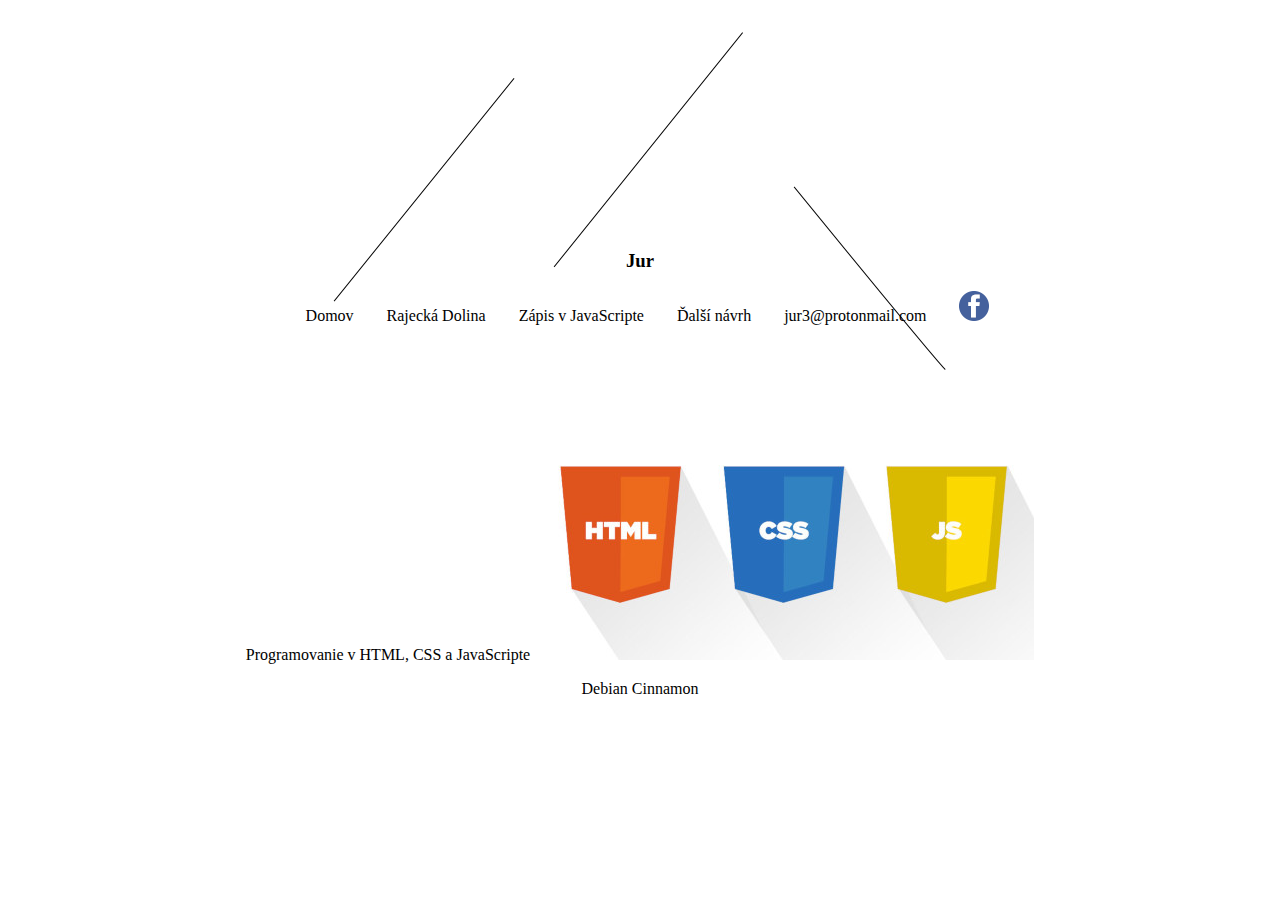
<file: index.html>
<!DOCTYPE html>
<html lang="sk">
  <head>
    <meta charset="utf-8">
    <meta name="viewport" content="width=device-width, initial-scale=1.0">
    <meta name="description" content="Môj web, kde sa učím html, css a javascript.">
    <meta property="og:title" content="https://ahyt.wz.sk"/>
    <meta property="og:description" content="Môj web, kde sa učím html, css a javascript.">
    <meta property="og:site_name" content="ahyt.wz.sk">
    <meta property="og:image" content="https://ahyt.wz.sk/js.jpg">
    <meta http-equiv="X-UA-Compatible" content="IE=edge"/>
    <meta name="HandheldFriendly" content="true" />
    <title>https://ahyt.wz.sk</title>
    <link rel="stylesheet"href="index.css">
  </head>
  <body>

    <div id="vrch">
      <h3>Jur</h3>
      <p><a href="index.html"onmouseover="udkaz()"onmouseout="nedkaz()">Domov
        <canvas id="kreslim" width="10px" height="10px"></a></p>
      <p><a href="dubova.html"onmouseover="udkaz1()"onmouseout="nedkaz1()">
        Rajecká Dolina <canvas id="kreslim1" width="10px" height="10px"></a></p>
      <p><a href="zapis.html"onmouseover="udkaz2()"onmouseout="nedkaz2()">
        Zápis v JavaScripte <canvas id="kreslim2" width="10px" height="10px"></a></p>
        <p><a href="odkaz.html"onmouseover="udkaz3()"onmouseout="nedkaz3()">
        Ďalší návrh <canvas id="kreslim3" width="10px" height="10px"></a></p>
      <p><a href="mailto:jur3@protonmail.com"onmouseover="udkaz4()"onmouseout="nedkaz4()">
        jur3@protonmail.com <canvas id="kreslim4" width="10px" height="10px"></a>
      <a href="https://www.facebook.com/juraj.vanak.4" target="_blank">
    <img src="facebook.png" alt="fb"></a></p>
   </div>

      <div id="dole">
      <p>Programovanie v HTML, CSS a JavaScripte <img id="obra" src="js.jpg"></p>
      <p>Debian Cinnamon</p>
   </div>

   <script src="index.js"></script>

  </body>
</html>
</file>
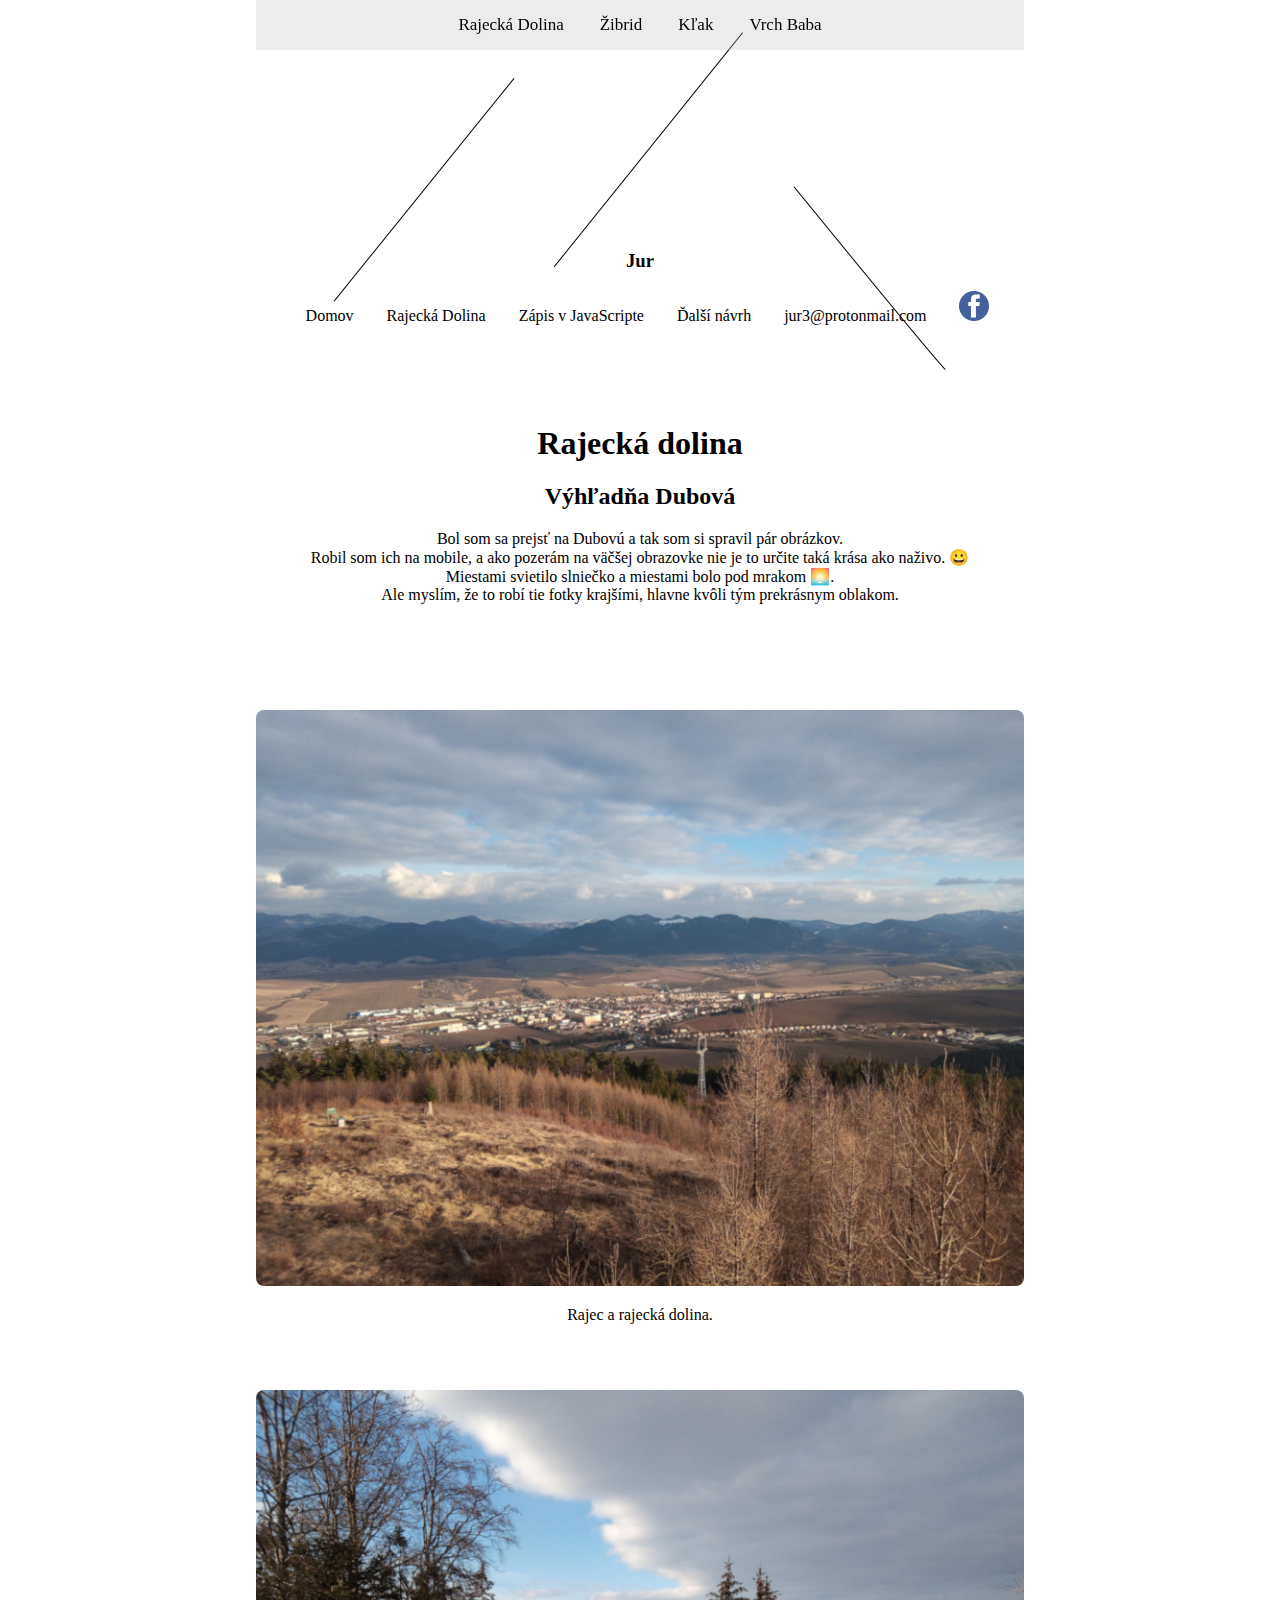
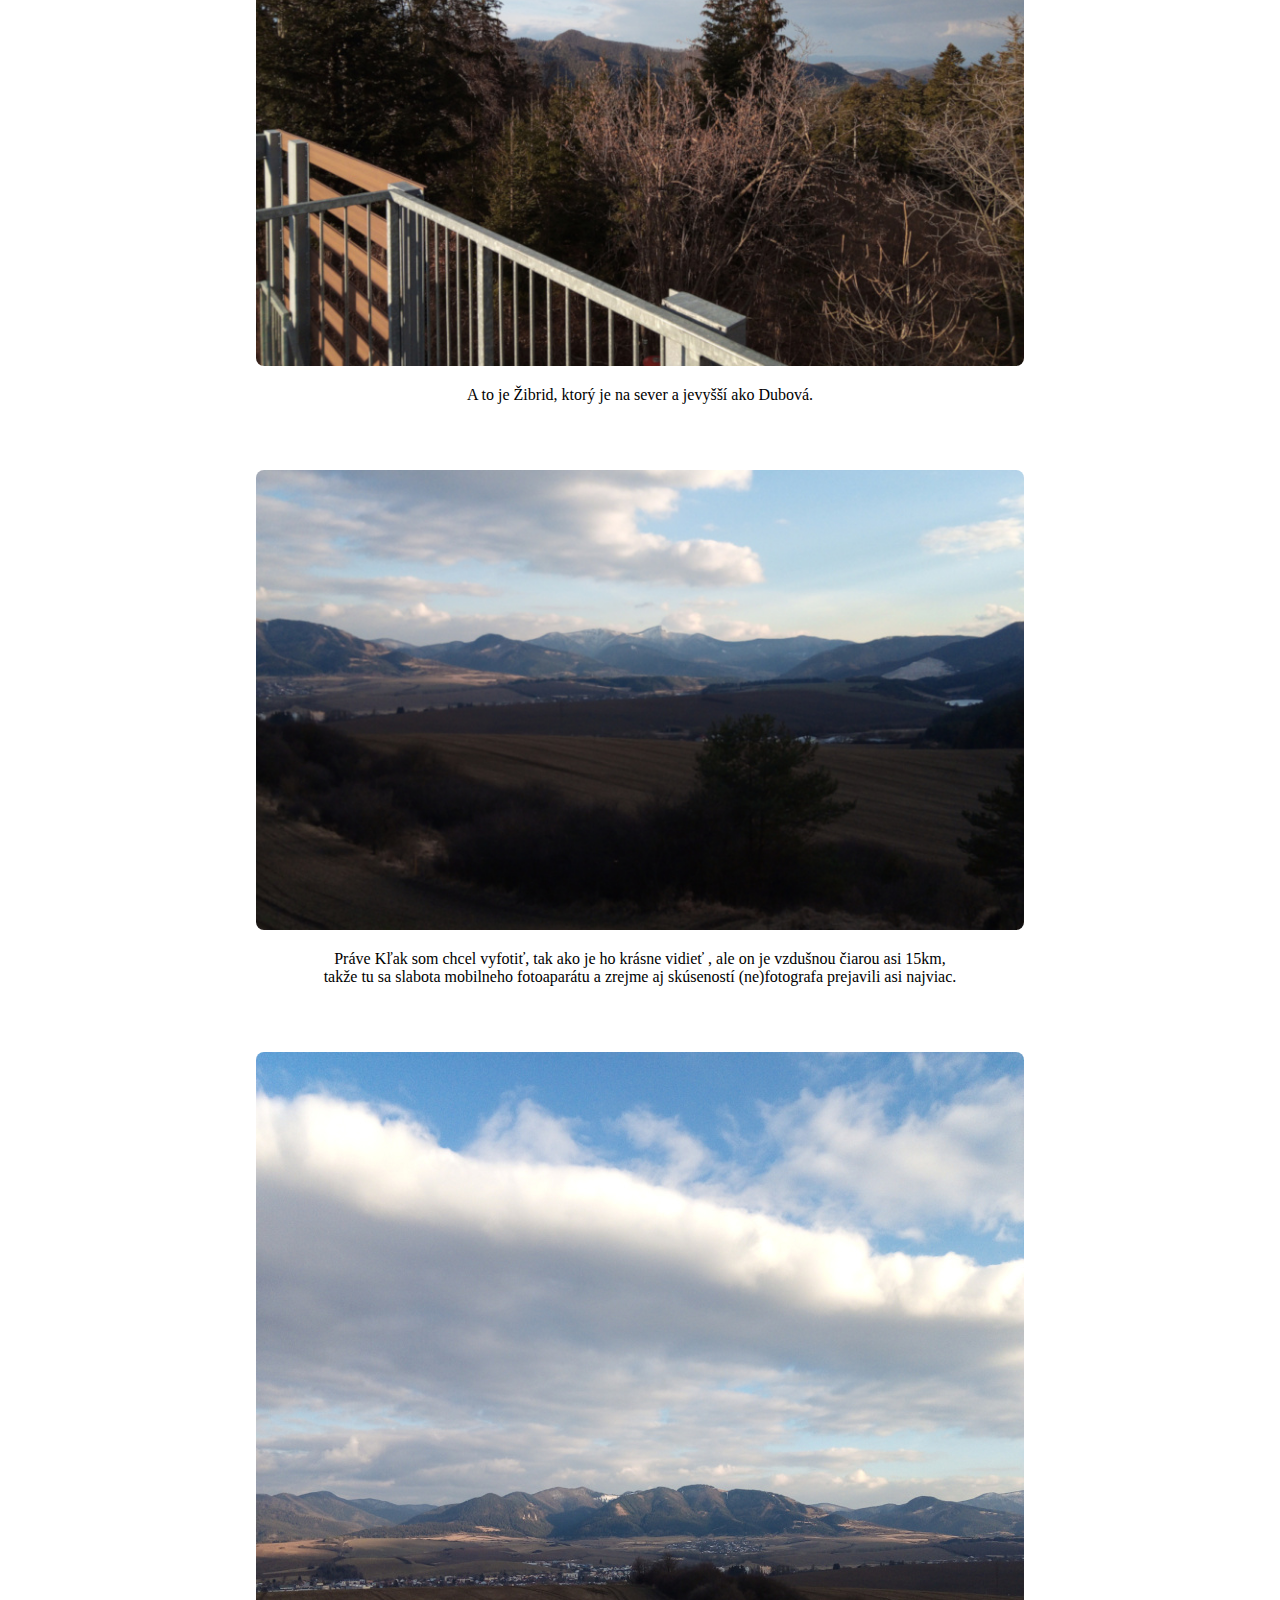
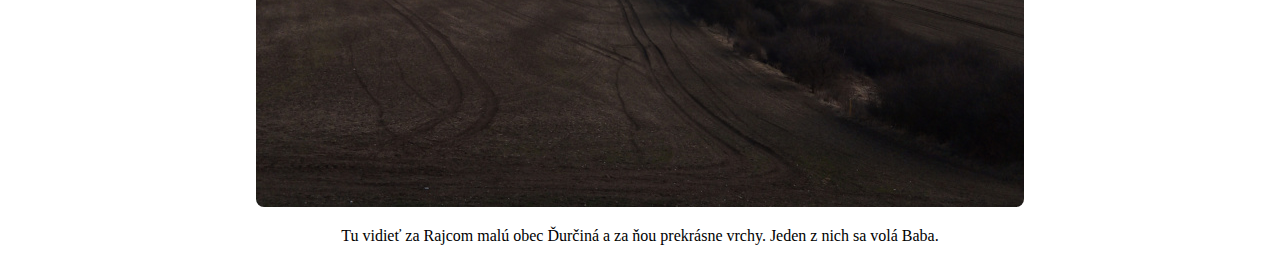
<file: dubova.html>
<!DOCTYPE html>
<html lang="sk">
  <head>
    <meta charset="utf-8">
    <meta name="viewport" content="width=device-width, initial-scale=1.0">
    <meta name="description" content="Bol som sa prejsť na výhľadňu
    na Dubovej a tak som si spravil pár obrázkov.">
    <meta property="og:title" content="rajecká dolina"/>
    <meta property="og:description" content="Bol som sa prejsť na výhľadňu
    na Dubovej a tak som si spravil pár obrázkov.">
    <meta property="og:site_name" content="ahyt.wz.sk">
    <meta property="og:image" content="https://ahyt.wz.sk/ob1.jpg">
    <meta http-equiv="X-UA-Compatible" content="IE=edge"/>
    <meta name="HandheldFriendly" content="true" />
    <title>rajecká dolina, žibrid, kľak, vrch baba - ahyt.wz.sk</title>
    <link rel="stylesheet"href="dubova.css">
  </head>
  <body>
      <div class="navbar" id="navbar">
      <a href="#section">Rajecká Dolina</a>
      <a href="#section1">Žibrid</a>
      <a href="#section2">Kľak</a>
      <a href="#section3">Vrch Baba</a>
          </div>

    <div id="vrch">
      <h3>Jur</h3>
      <p><a href="index.html"onmouseover="udkaz()"onmouseout="nedkaz()">Domov
        <canvas id="kreslim" width="10px" height="10px"></a></p>
      <p><a href="dubova.html"onmouseover="udkaz1()"onmouseout="nedkaz1()">
        Rajecká Dolina <canvas id="kreslim1" width="10px" height="10px"></a></p>
      <p><a href="zapis.html"onmouseover="udkaz2()"onmouseout="nedkaz2()">
        Zápis v JavaScripte <canvas id="kreslim2" width="10px" height="10px"></a></p>
        <p><a href="odkaz.html"onmouseover="udkaz3()"onmouseout="nedkaz3()">
        Ďalší návrh <canvas id="kreslim3" width="10px" height="10px"></a></p>
      <p><a href="mailto:jur3@protonmail.com"onmouseover="udkaz4()"onmouseout="nedkaz4()">
        jur3@protonmail.com <canvas id="kreslim4" width="10px" height="10px"></a>
      <a href="https://www.facebook.com/juraj.vanak.3" target="_blank">
    <img src="facebook.png" alt="fb"></a></p>
   </div>

<div id="dole">

			<h1>Rajecká dolina</h1>
			<h2>Výhľadňa Dubová</h2>
			<p>Bol som sa prejsť na Dubovú a tak som si spravil
			pár obrázkov.<br>Robil som ich na mobile, a ako pozerám na väčšej
			obrazovke nie je to určite taká krása ako naživo. &#128512;<br>
			Miestami svietilo slniečko a miestami bolo pod mrakom &#127749;.<br>
			Ale myslím, že to robí tie fotky krajšími, hlavne kvôli
			tým prekrásnym oblakom.
			</p>

    <div class="main" id="section">
        <img src="mob1.jpg" id="mojObraz1" alt="Rajecká dolina">
		    <p>Rajec a rajecká dolina.</p>
      <div class="vokne" id="mneVokne1">
        <span class="zavriet">&times;</span>
        <img class="vokneObsah" id="obraz1">
      </div>
		</div>
    <div class="main" id="section1">
		    <img src="mob2.jpg" id="mojObraz2" alt="Žibrid">
		    <p>A to je Žibrid, ktorý je na sever a jevyšší ako Dubová.</p>
        <div class="vokne" id="mneVokne2">
          <span class="zavriet">&times;</span>
          <img class="vokneObsah" id="obraz2">
        </div>
		</div>
    <div class="main" id="section2">
		    <img src="mob4.jpg" id="mojObraz3" alt="Kľak">
		    <p>Práve Kľak som chcel vyfotiť, tak ako je ho krásne vidieť
		    , ale on je vzdušnou čiarou asi 15km,<br> takže tu sa slabota
		    mobilneho fotoaparátu a zrejme aj skúseností (ne)fotografa
		    prejavili asi najviac.</p>
        <div class="vokne" id="mneVokne3">
          <span class="zavriet">&times;</span>
          <img class="vokneObsah" id="obraz3">
        </div>
		 </div>
        <div class="main" id="section3">
		    <img src="mob5.jpg" id="mojObraz4" alt="Vrch Baba">
		    <p>Tu vidieť za Rajcom malú obec Ďurčiná a za ňou
		    prekrásne vrchy. Jeden z nich sa volá Baba.</p>
        <div class="vokne" id="mneVokne4">
          <span class="zavriet">&times;</span>
          <img class="vokneObsah" id="obraz4">
        </div>
		  </div>

</div>

<script src="dubova.js"></script>

</body>

</html>
</file>
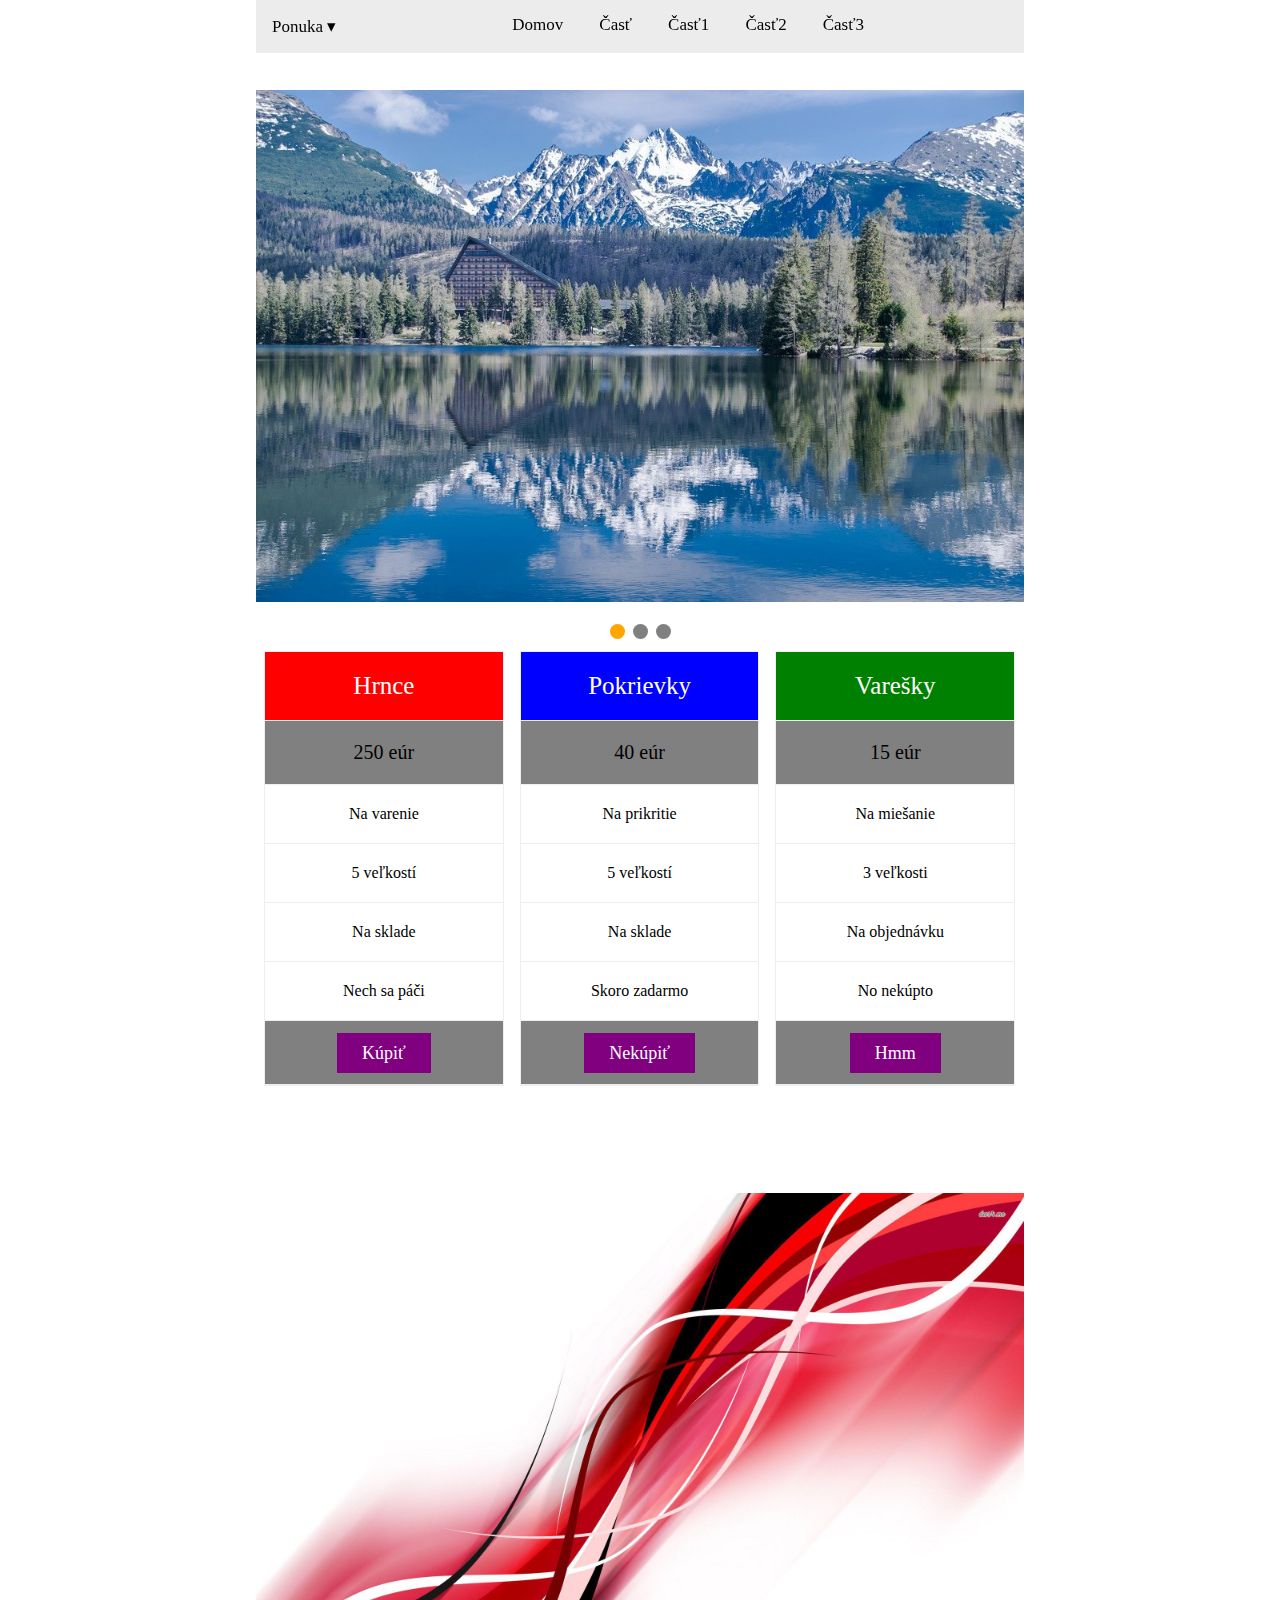
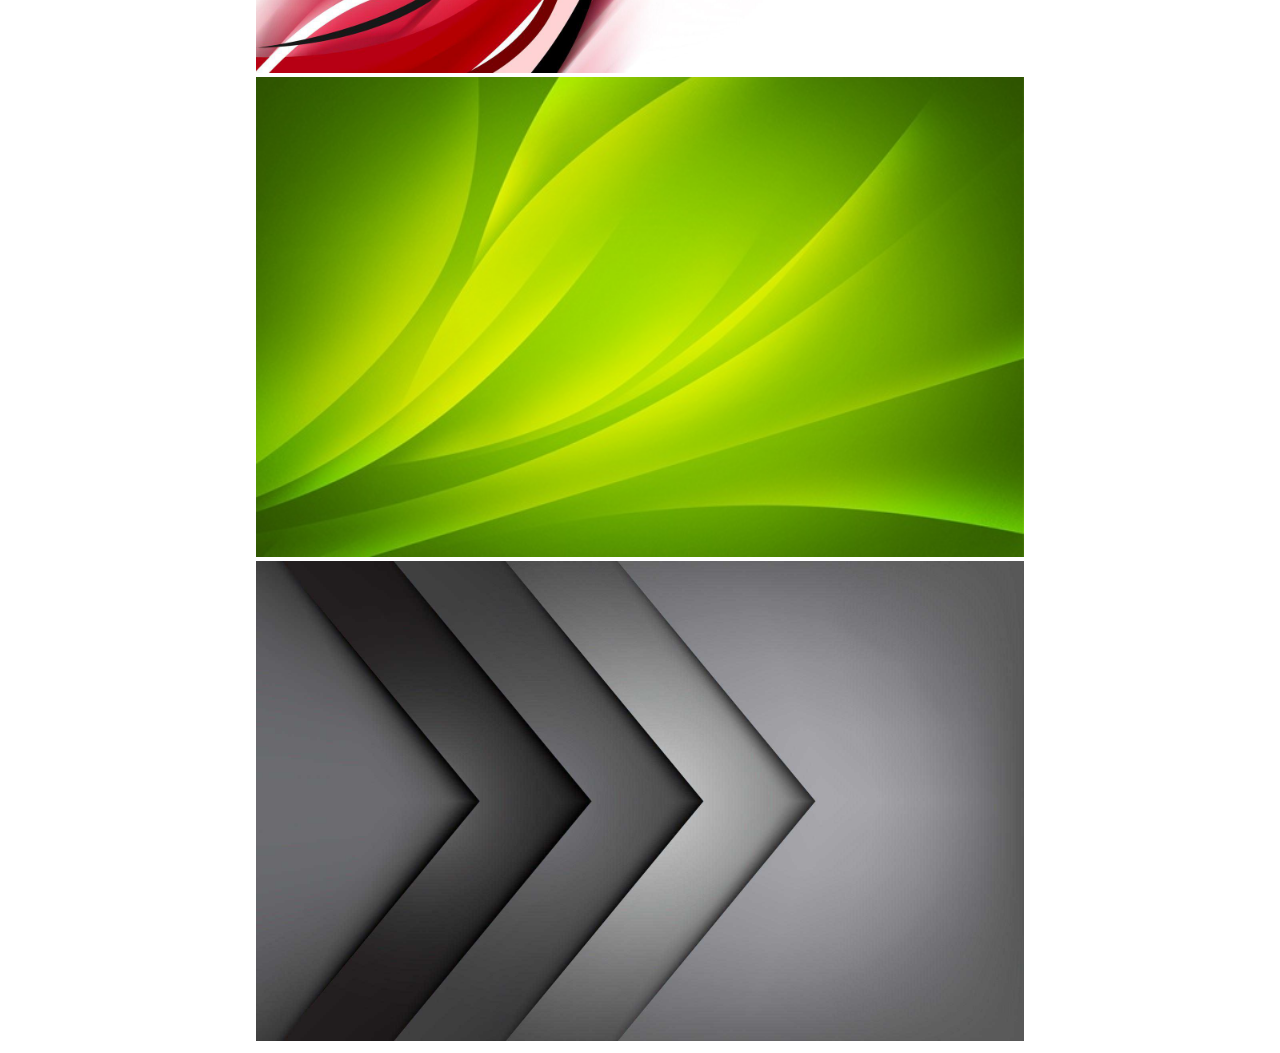
<file: odkaz.html>
<!DOCTYPE html>
<html lang="sk">
  <head>
    <meta charset="utf-8">
    <meta name="viewport" content="width=device-width, initial-scale=1">
    <title>Ďalší návrh</title>
    <link rel="stylesheet"href="odkaz.css">
  </head>
  <body>

    <div class="navbar" id="navbar">
      <div class="dropdown">
        <button class="dropbtn">Ponuka &#9662;</button>
        <div class="dropdown-content">
          <div>
              <img src="abhore1.jpg" width="100%">
              </div>
              <div class="riadok">
              <div class="stlpec">
                <h3>Druh 1</h3>
                  <a href="index.html">Domov</a>
                  <a href="odkaz.html">Odkaz</a>
                  <a href="odkaz1.html">Odkaz1</a>
                  <a href="odkaz2.html">Odkaz2</a>
                  <a href="odkaz3.html">Odkaz3</a>
              </div>
              <div class="stlpec">
                <h3>Druh 2</h3>
                  <a href="index.html">Domov</a>
                  <a href="odkaz.html">Odkaz</a>
                  <a href="odkaz1.html">Odkaz1</a>
                  <a href="odkaz2.html">Odkaz2</a>
                  <a href="odkaz3.html">Odkaz3</a>
              </div>
              <div class="stlpec">
                <h3>Druh 3</h3>
                  <a href="index.html">Domov</a>
                  <a href="odkaz.html">Odkaz</a>
                  <a href="odkaz1.html">Odkaz1</a>
                  <a href="odkaz2.html">Odkaz2</a>
                  <a href="odkaz3.html">Odkaz3</a>
              </div>
            </div>
        </div>
      </div>
      <a href="index.html">Domov</a>
      <a href="#section">Časť</a>
      <a href="#section1">Časť1</a>
      <a href="#section2">Časť2</a>
      <a href="#section3">Časť3</a>

    </div>

<div class="main" id="section">

  <div class="slide-container">

    <div class="mySlid">
      <img src="pleso.jpg" style="width:100%">
    </div>

    <div class="mySlid">
      <img src="tatry.jpg" style="width:100%">
    </div>

    <div class="mySlid">
      <img src="slovakia.jpg" style="width:100%">
    </div>

  </div>
  <br>

  <div style="text-align:center">
    <span class="dot" onclick="curSlid(1)"></span>
    <span class="dot" onclick="curSlid(2)"></span>
    <span class="dot" onclick="curSlid(3)"></span>
  </div>

  <div class="columns">
  <ul class="price">
    <li class="header">Hrnce</li>
    <li class="grey">250 eúr</li>
    <li>Na varenie</li>
    <li>5 veľkostí</li>
    <li>Na sklade</li>
    <li>Nech sa páči</li>
    <li class="grey"><a href="#" class="button">Kúpiť</a></li>
    <li class="ukazprice">Aké hrnce?</li>
  </ul>
</div>

<div class="columns">
  <ul class="price">
    <li class="header" style="background-color:blue;">Pokrievky</li>
    <li class="grey">40 eúr</li>
    <li>Na prikritie</li>
    <li>5 veľkostí</li>
    <li>Na sklade</li>
    <li>Skoro zadarmo</li>
    <li class="grey"><a href="#" class="button">Nekúpiť</a></li>
    <li class="ukazprice">Máme zľavu?</li>
  </ul>
</div>

<div class="columns">
  <ul class="price">
    <li class="header"  style="background-color:green;">Varešky</li>
    <li class="grey">15 eúr</li>
    <li>Na miešanie</li>
    <li>3 veľkosti</li>
    <li>Na objednávku</li>
    <li>No nekúpto</li>
    <li class="grey"><a href="#" class="button">Hmm</a></li>
    <li class="ukazprice">Dobré ránko</li>
  </ul>
</div>

</div>
<div class="main" id="section1">
  <img src="abhore4.jpg" width="100%">
</div>
<div class="main" id="section2">
  <img src="abhore5.jpg" width="100%">
</div>
<div class="main" id="section3">
  <img src="abst.jpg" width="100%">
</div>

<script src="odkaz.js"></script>

  </body>
</html>
</file>
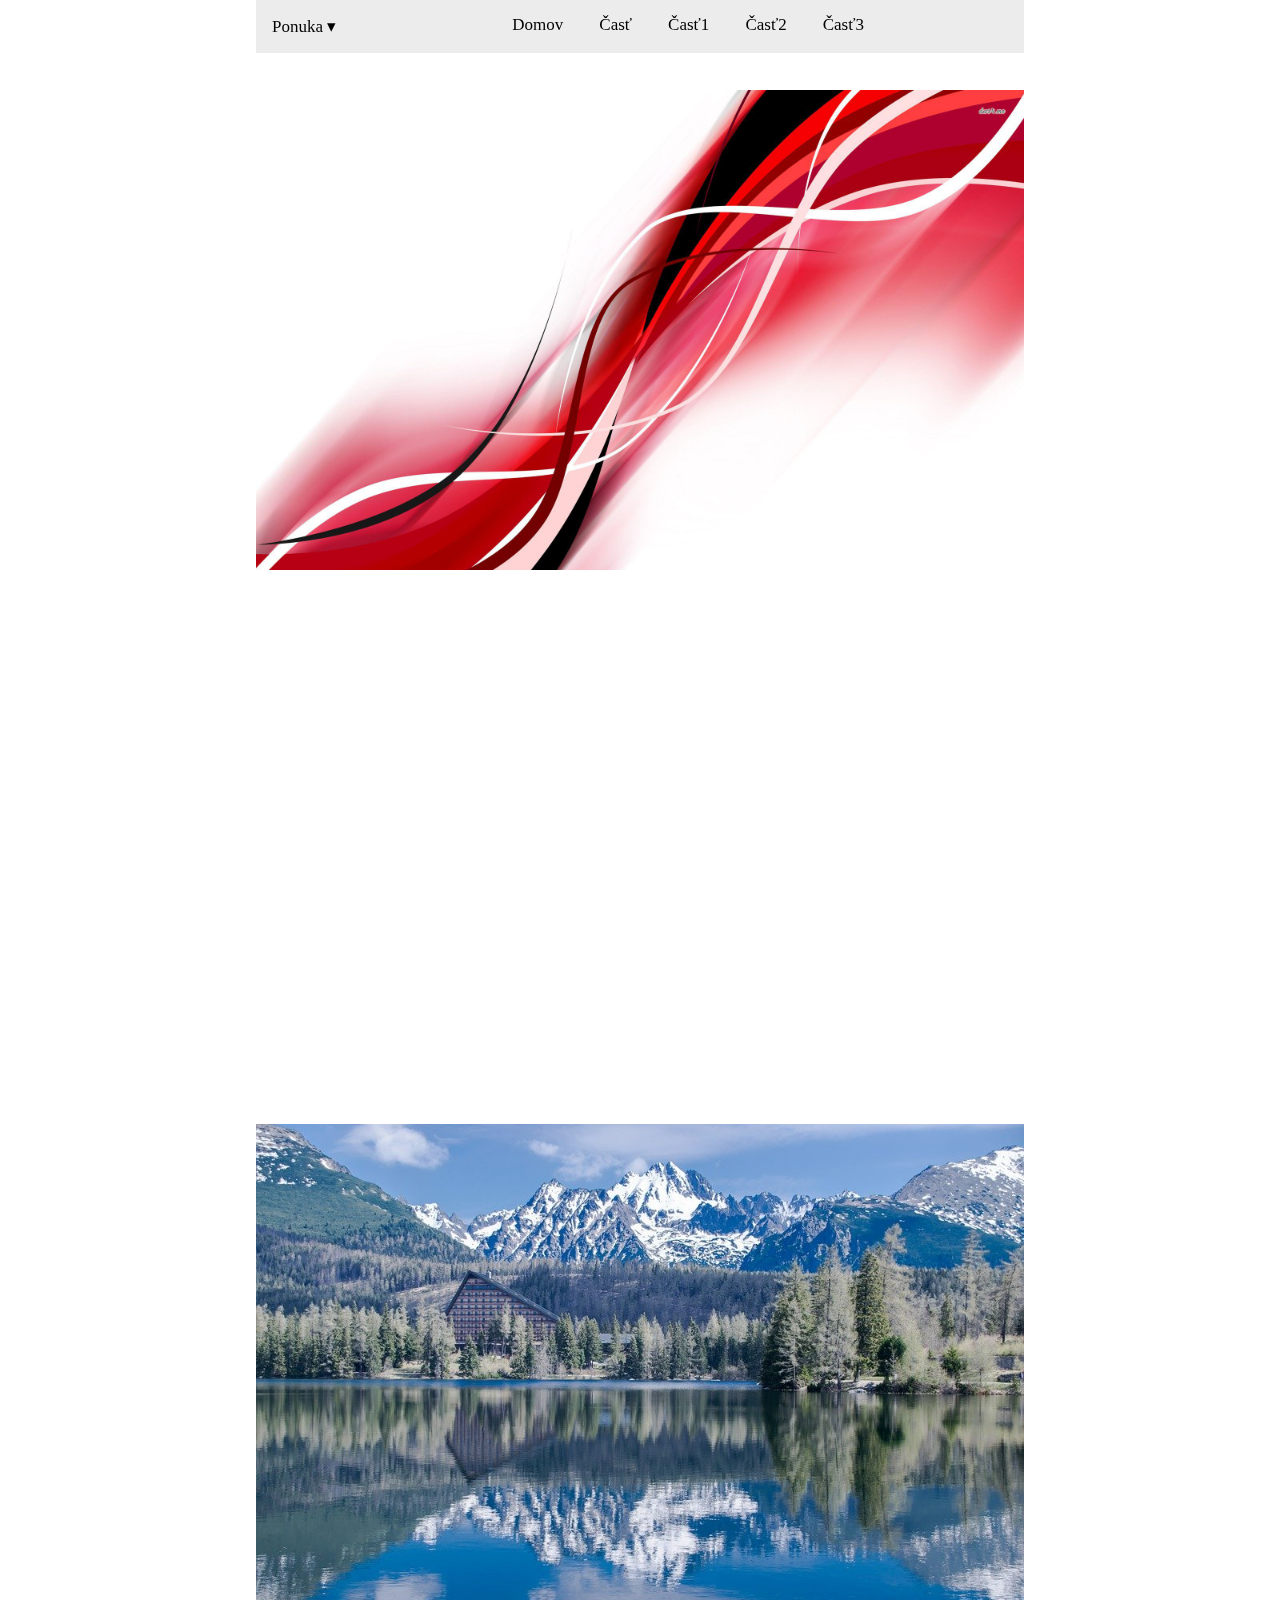
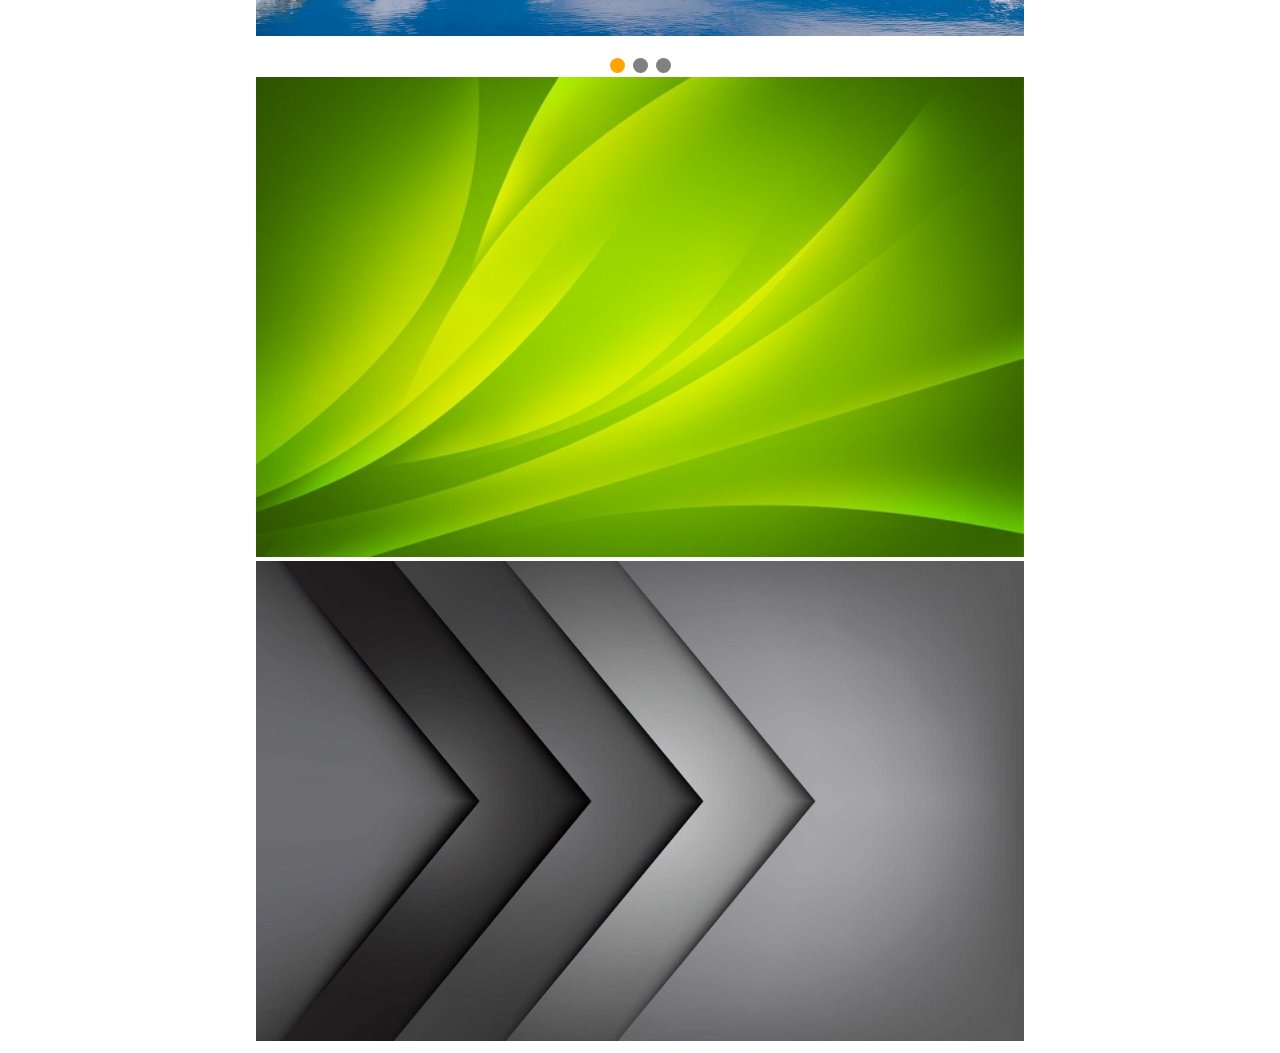
<file: odkaz1.html>
<!DOCTYPE html>
<html lang="sk">
  <head>
    <meta charset="utf-8">
    <meta name="viewport" content="width=device-width, initial-scale=1">
    <title>Ďalší návrh</title>
    <link rel="stylesheet"href="odkaz.css">
  </head>
  <body>

    <div class="navbar" id="navbar">
      <div class="dropdown">
        <button class="dropbtn">Ponuka &#9662;</button>
        <div class="dropdown-content">
          <div>
              <img src="abhore1.jpg" width="100%">
              </div>
              <div class="riadok">
              <div class="stlpec">
                <h3>Druh 1</h3>
                  <a href="index.html">Domov</a>
                  <a href="odkaz.html">Odkaz</a>
                  <a href="odkaz1.html">Odkaz1</a>
                  <a href="odkaz2.html">Odkaz2</a>
                  <a href="odkaz3.html">Odkaz3</a>
              </div>
              <div class="stlpec">
                <h3>Druh 2</h3>
                  <a href="index.html">Domov</a>
                  <a href="odkaz.html">Odkaz</a>
                  <a href="odkaz1.html">Odkaz1</a>
                  <a href="odkaz2.html">Odkaz2</a>
                  <a href="odkaz3.html">Odkaz3</a>
              </div>
              <div class="stlpec">
                <h3>Druh 3</h3>
                  <a href="index.html">Domov</a>
                  <a href="odkaz.html">Odkaz</a>
                  <a href="odkaz1.html">Odkaz1</a>
                  <a href="odkaz2.html">Odkaz2</a>
                  <a href="odkaz3.html">Odkaz3</a>
              </div>
            </div>
        </div>
      </div>
      <a href="index.html">Domov</a>
      <a href="#section">Časť</a>
      <a href="#section1">Časť1</a>
      <a href="#section2">Časť2</a>
      <a href="#section3">Časť3</a>

    </div>

<div class="main" id="section">

  <img src="abhore4.jpg" width="100%">

</div>
<div class="main" id="section1">

  <div class="slide-container">

    <div class="mySlid">
      <img src="pleso.jpg" style="width:100%">
    </div>

    <div class="mySlid">
      <img src="tatry.jpg" style="width:100%">
    </div>

    <div class="mySlid">
      <img src="slovakia.jpg" style="width:100%">
    </div>

  </div>
  <br>

  <div style="text-align:center">
    <span class="dot" onclick="curSlid(1)"></span>
    <span class="dot" onclick="curSlid(2)"></span>
    <span class="dot" onclick="curSlid(3)"></span>
  </div>
</div>
<div class="main" id="section2">
  <img src="abhore5.jpg" width="100%">
</div>
<div class="main" id="section3">
  <img src="abst.jpg" width="100%">
</div>

<script src="odkaz.js"></script>

  </body>
</html>
</file>
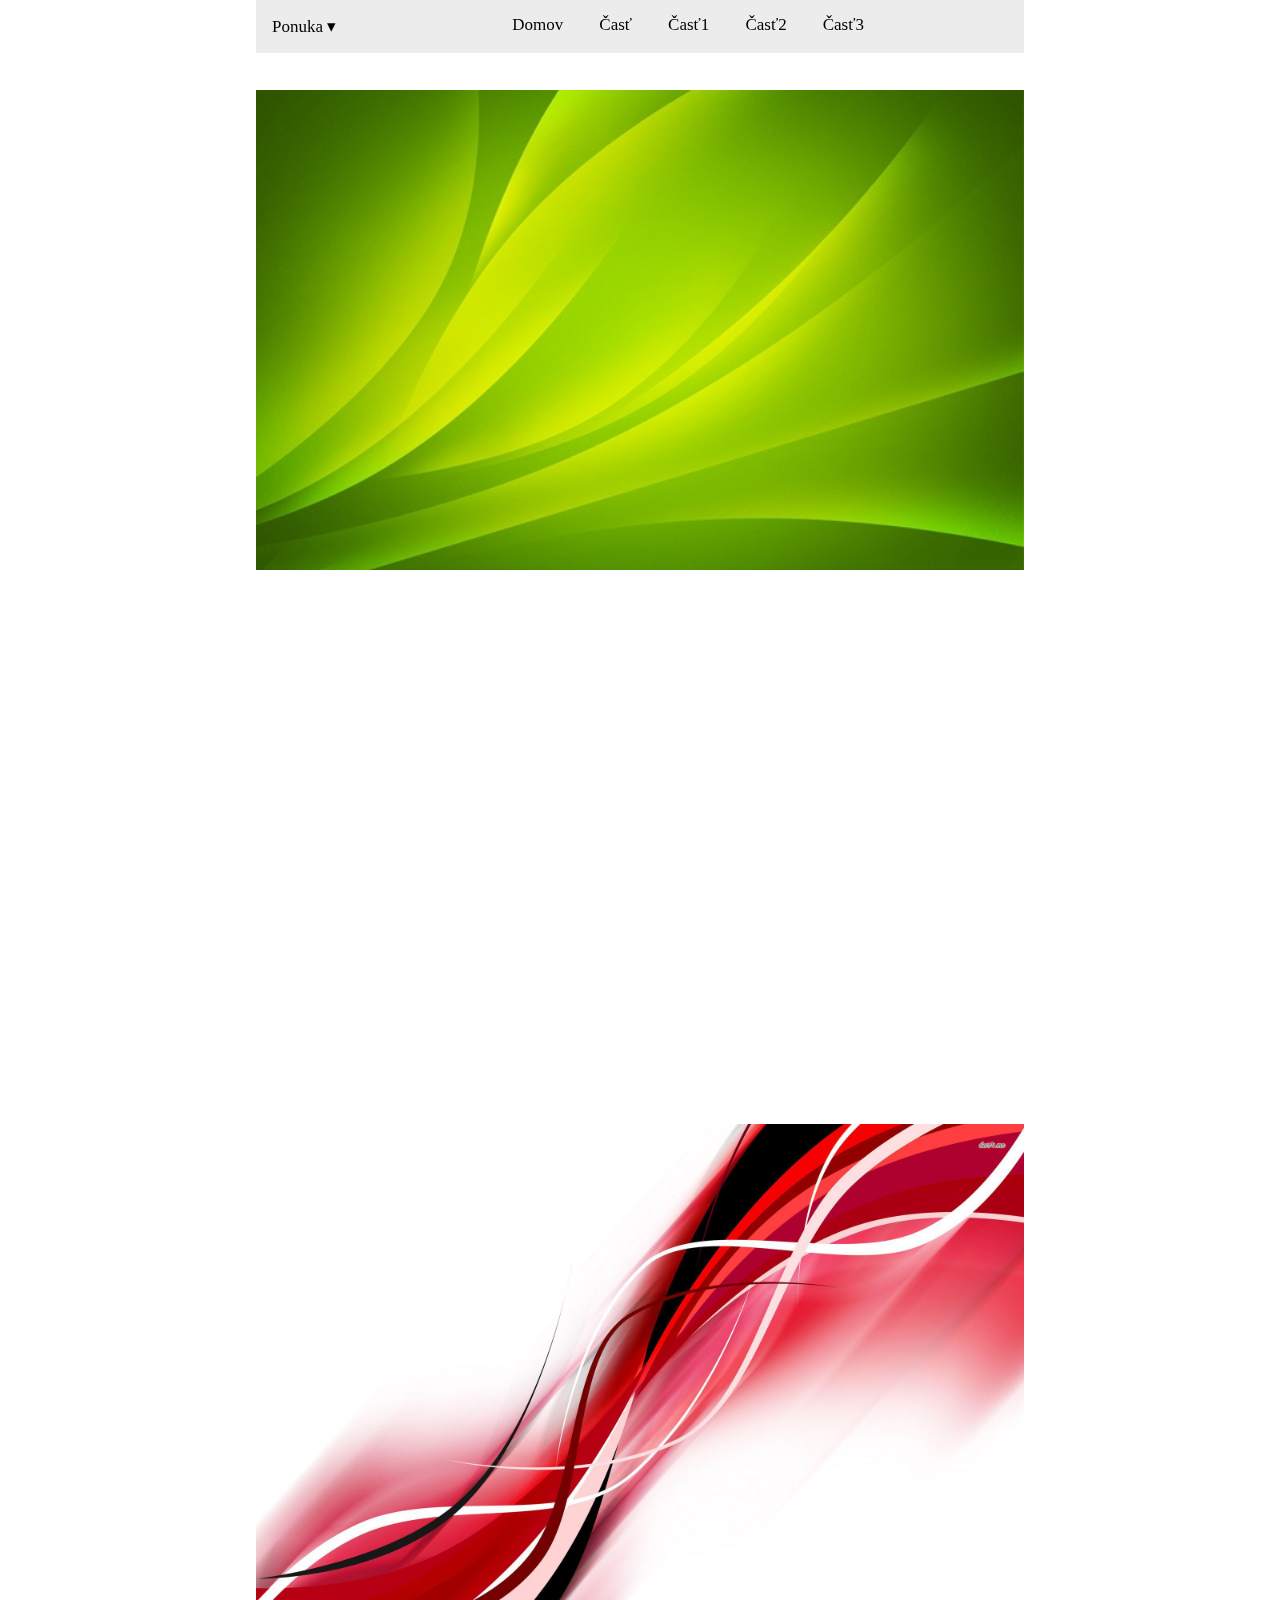
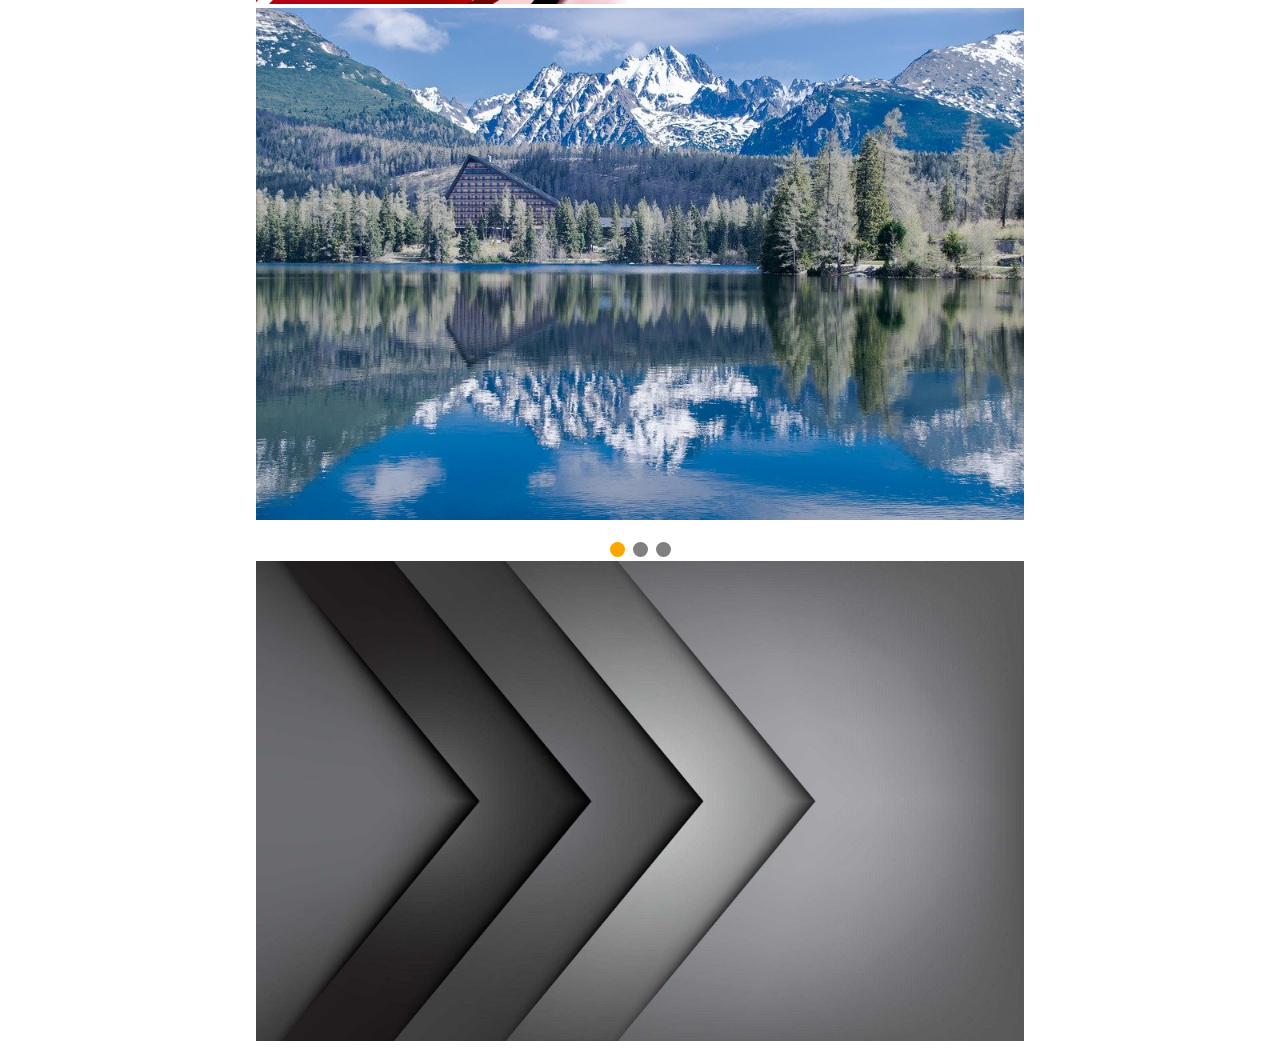
<file: odkaz2.html>
<!DOCTYPE html>
<html lang="sk">
  <head>
    <meta charset="utf-8">
    <meta name="viewport" content="width=device-width, initial-scale=1">
    <title>Ďalší návrh</title>
    <link rel="stylesheet"href="odkaz.css">
  </head>
  <body>

    <div class="navbar" id="navbar">
      <div class="dropdown">
        <button class="dropbtn">Ponuka &#9662;</button>
        <div class="dropdown-content">
          <div>
              <img src="abhore1.jpg" width="100%">
              </div>
              <div class="riadok">
              <div class="stlpec">
                <h3>Druh 1</h3>
                  <a href="index.html">Domov</a>
                  <a href="odkaz.html">Odkaz</a>
                  <a href="odkaz1.html">Odkaz1</a>
                  <a href="odkaz2.html">Odkaz2</a>
                  <a href="odkaz3.html">Odkaz3</a>
              </div>
              <div class="stlpec">
                <h3>Druh 2</h3>
                  <a href="index.html">Domov</a>
                  <a href="odkaz.html">Odkaz</a>
                  <a href="odkaz1.html">Odkaz1</a>
                  <a href="odkaz2.html">Odkaz2</a>
                  <a href="odkaz3.html">Odkaz3</a>
              </div>
              <div class="stlpec">
                <h3>Druh 3</h3>
                  <a href="index.html">Domov</a>
                  <a href="odkaz.html">Odkaz</a>
                  <a href="odkaz1.html">Odkaz1</a>
                  <a href="odkaz2.html">Odkaz2</a>
                  <a href="odkaz3.html">Odkaz3</a>
              </div>
            </div>
        </div>
      </div>
      <a href="index.html">Domov</a>
      <a href="#section">Časť</a>
      <a href="#section1">Časť1</a>
      <a href="#section2">Časť2</a>
      <a href="#section3">Časť3</a>

    </div>

<div class="main" id="section">

  <img src="abhore5.jpg" width="100%">

</div>
<div class="main" id="section1">
  <img src="abhore4.jpg" width="100%">
</div>
<div class="main" id="section2">

  <div class="slide-container">

    <div class="mySlid">
      <img src="pleso.jpg" style="width:100%">
    </div>

    <div class="mySlid">
      <img src="tatry.jpg" style="width:100%">
    </div>

    <div class="mySlid">
      <img src="slovakia.jpg" style="width:100%">
    </div>

  </div>
  <br>

  <div style="text-align:center">
    <span class="dot" onclick="curSlid(1)"></span>
    <span class="dot" onclick="curSlid(2)"></span>
    <span class="dot" onclick="curSlid(3)"></span>
  </div>
</div>
<div class="main" id="section3">
  <img src="abst.jpg" width="100%">
</div>

<script src="odkaz.js"></script>

  </body>
</html>
</file>
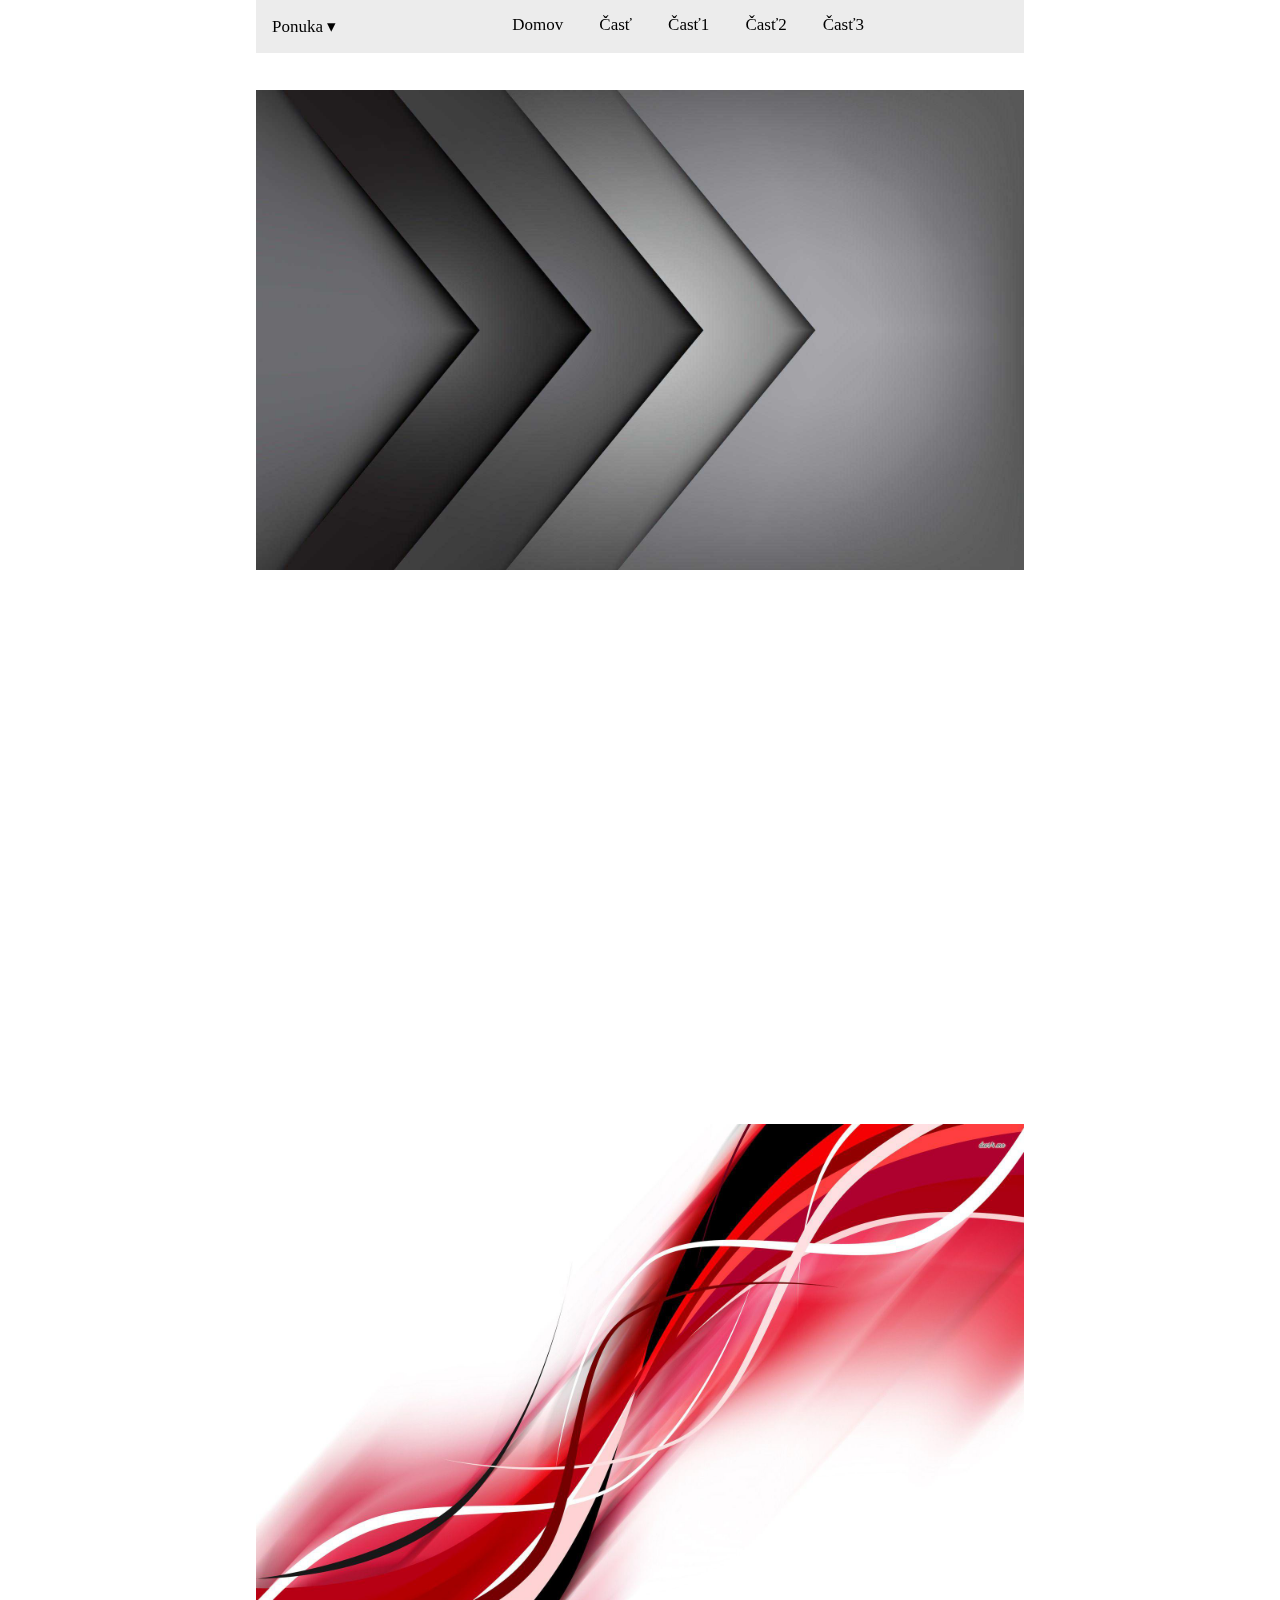
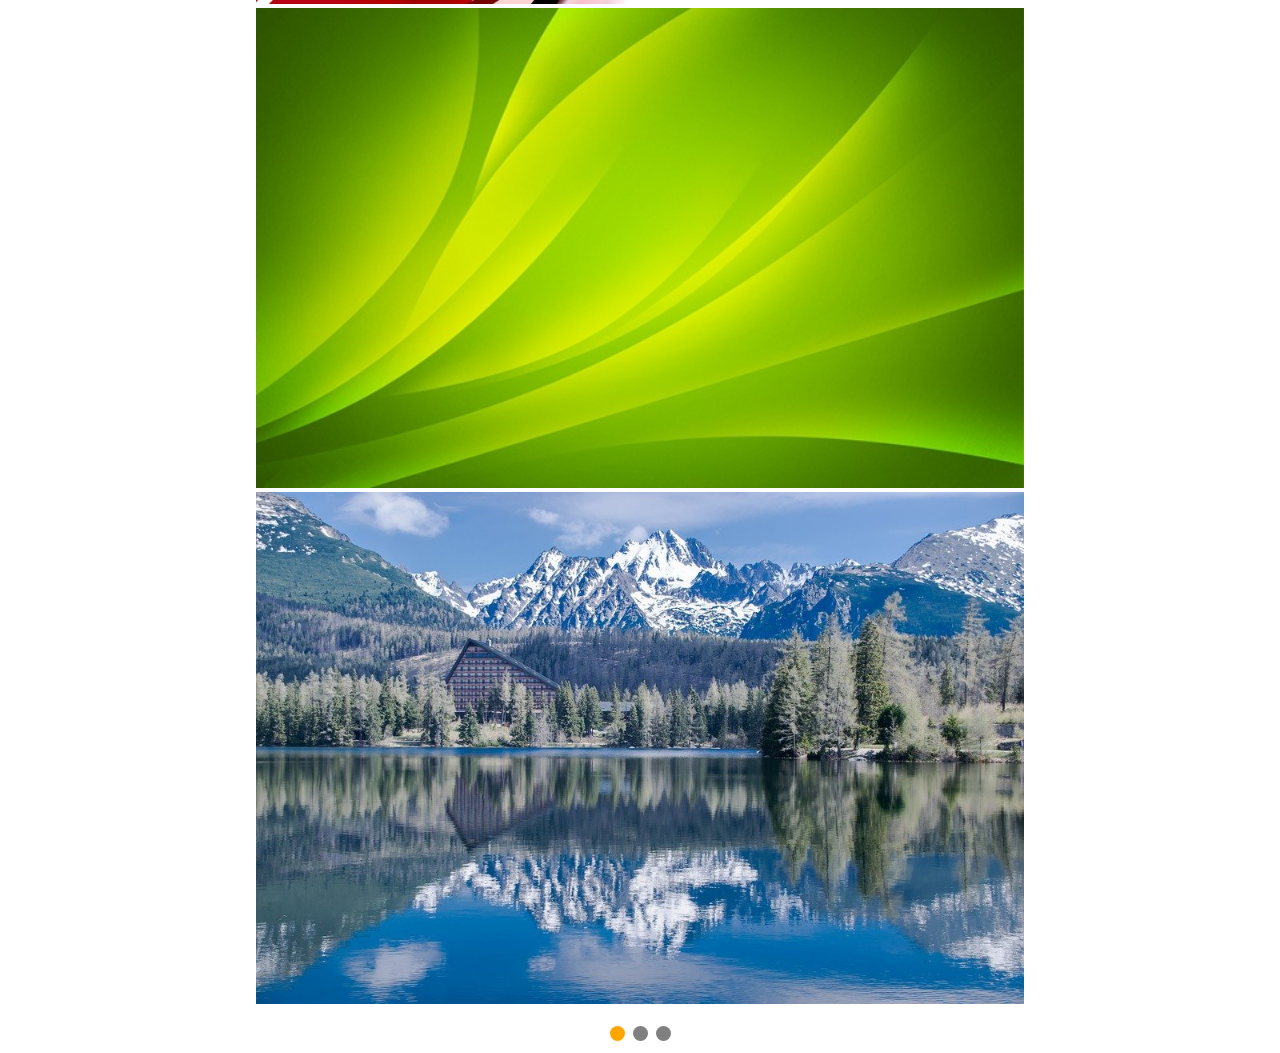
<file: odkaz3.html>
<!DOCTYPE html>
<html lang="sk">
  <head>
    <meta charset="utf-8">
    <meta name="viewport" content="width=device-width, initial-scale=1">
    <title>Ďalší návrh</title>
    <link rel="stylesheet"href="odkaz.css">
  </head>
  <body>

    <div class="navbar" id="navbar">
      <div class="dropdown">
        <button class="dropbtn">Ponuka &#9662;</button>
        <div class="dropdown-content">
          <div>
              <img src="abhore1.jpg" width="100%">
              </div>
              <div class="riadok">
              <div class="stlpec">
                <h3>Druh 1</h3>
                  <a href="index.html">Domov</a>
                  <a href="odkaz.html">Odkaz</a>
                  <a href="odkaz1.html">Odkaz1</a>
                  <a href="odkaz2.html">Odkaz2</a>
                  <a href="odkaz3.html">Odkaz3</a>
              </div>
              <div class="stlpec">
                <h3>Druh 2</h3>
                  <a href="index.html">Domov</a>
                  <a href="odkaz.html">Odkaz</a>
                  <a href="odkaz1.html">Odkaz1</a>
                  <a href="odkaz2.html">Odkaz2</a>
                  <a href="odkaz3.html">Odkaz3</a>
              </div>
              <div class="stlpec">
                <h3>Druh 3</h3>
                  <a href="index.html">Domov</a>
                  <a href="odkaz.html">Odkaz</a>
                  <a href="odkaz1.html">Odkaz1</a>
                  <a href="odkaz2.html">Odkaz2</a>
                  <a href="odkaz3.html">Odkaz3</a>
              </div>
            </div>
        </div>
      </div>
      <a href="index.html">Domov</a>
      <a href="#section">Časť</a>
      <a href="#section1">Časť1</a>
      <a href="#section2">Časť2</a>
      <a href="#section3">Časť3</a>

    </div>

<div class="main" id="section">

  <img src="abst.jpg" width="100%">

</div>
<div class="main" id="section1">
  <img src="abhore4.jpg" width="100%">
</div>
<div class="main" id="section2">
  <img src="abhore5.jpg" width="100%">
</div>
<div class="main" id="section3">

  <div class="slide-container">

    <div class="mySlid">
      <img src="pleso.jpg" style="width:100%">
    </div>

    <div class="mySlid">
      <img src="tatry.jpg" style="width:100%">
    </div>

    <div class="mySlid">
      <img src="slovakia.jpg" style="width:100%">
    </div>

  </div>
  <br>

  <div style="text-align:center">
    <span class="dot" onclick="curSlid(1)"></span>
    <span class="dot" onclick="curSlid(2)"></span>
    <span class="dot" onclick="curSlid(3)"></span>
  </div>
</div>

<script src="odkaz.js"></script>
  </body>
</html>
</file>
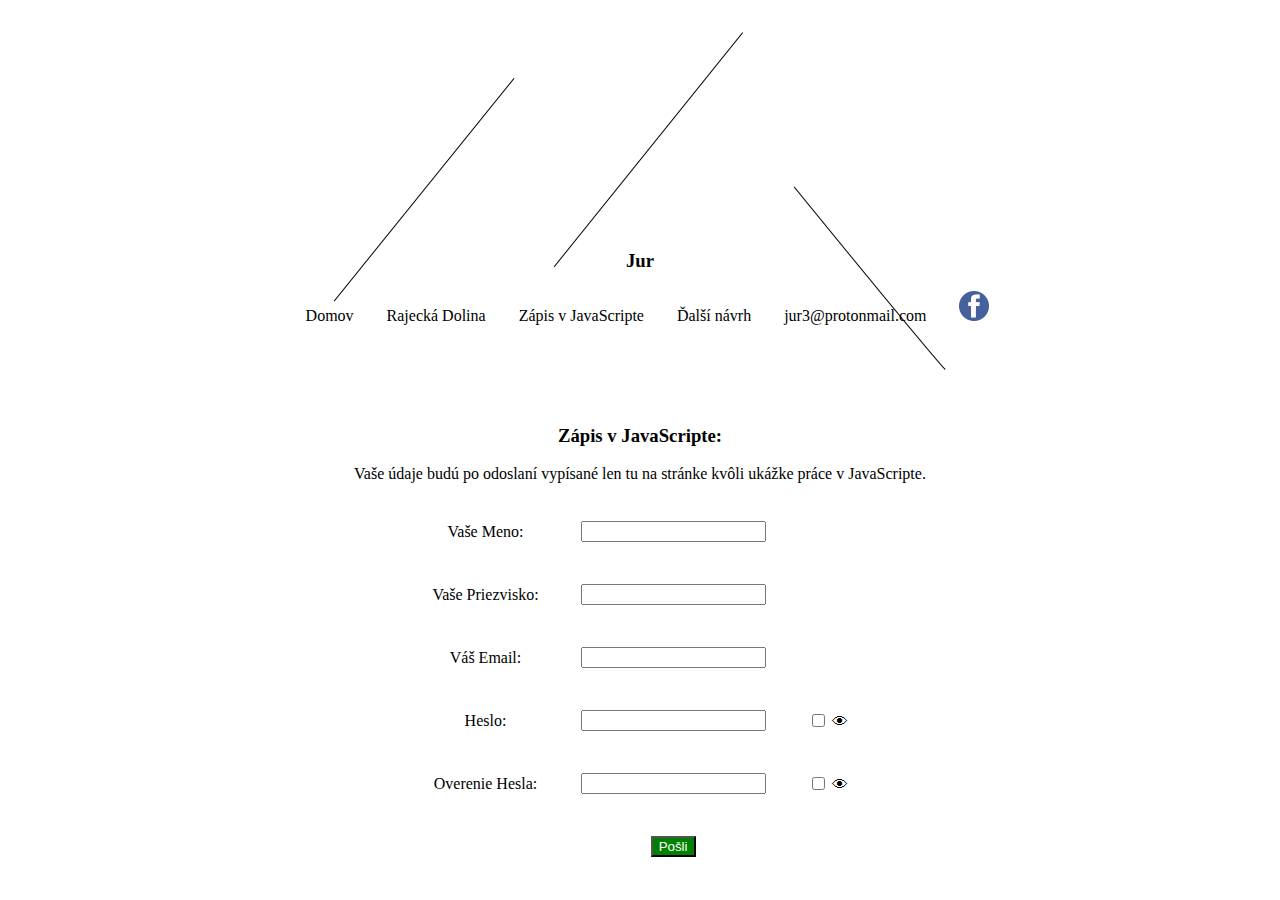
<file: zapis.html>
<!DOCTYPE html>
<html lang="sk">
  <head>
    <meta charset="utf-8">
    <meta name="viewport" content="width=device-width, initial-scale=1.0">
    <meta name="description" content="Zápis v html, css a javascript.">
    <meta property="og:title" content="https://ahyt.wz.sk"/>
    <meta property="og:description" content="Zápis v html, css a javascript.">
    <meta property="og:site_name" content="ahyt.wz.sk">
    <meta property="og:image" content="https://ahyt.wz.sk/js.jpg">
    <meta http-equiv="X-UA-Compatible" content="IE=edge"/>
    <meta name="HandheldFriendly" content="true" />
    <title>Zápis v html, css a javascript - ahyt.wz.sk</title>
    <link rel="stylesheet"href="zapis.css">
  </head>
  <body>

    <div id="vrch">
      <h3>Jur</h3>
      <p><a href="index.html"onmouseover="udkaz()"onmouseout="nedkaz()">Domov
        <canvas id="kreslim" width="10px" height="10px"></a></p>
      <p><a href="dubova.html"onmouseover="udkaz1()"onmouseout="nedkaz1()">
        Rajecká Dolina <canvas id="kreslim1" width="10px" height="10px"></a></p>
      <p><a href="zapis.html"onmouseover="udkaz2()"onmouseout="nedkaz2()">
        Zápis v JavaScripte <canvas id="kreslim2" width="10px" height="10px"></a></p>
        <p><a href="odkaz.html"onmouseover="udkaz3()"onmouseout="nedkaz3()">
        Ďalší návrh <canvas id="kreslim3" width="10px" height="10px"></a></p>
      <p><a href="mailto:jur3@protonmail.com"onmouseover="udkaz4()"onmouseout="nedkaz4()">
        jur3@protonmail.com <canvas id="kreslim4" width="10px" height="10px"></a>
      <a href="https://www.facebook.com/juraj.vanak.3" target="_blank">
    <img src="facebook.png" alt="fb"></a></p>
   </div>



<div id="t1">
  <h3>Zápis v JavaScripte: </h3>
  <p>Vaše údaje budú po odoslaní vypísané len tu na stránke kvôli ukážke práce v JavaScripte.</p>
  <form name="forma" onsubmit="return pis()">
<table id="1t" class="center">
  <tr>
    <td><label for="fname">Vaše Meno: </label></td>
    <td><input type="text" name="fname" value="" required></td>
  </tr>
  <tr>
    <td><label for="lname">Vaše Priezvisko: </label></td>
    <td><input type="text" name="lname" value="" required></td>
  </tr>
  <tr>
    <td><label for="email">Váš Email: </label></td>
    <td><input type="email" name="email" value="" required></td>
  </tr>
  <tr>
    <td><label for="heslo">Heslo: </label></td>
    <td><input type="password" id="heslo" name="heslo" minlength="8"
  pattern="(?=.*\d)(?=.*[a-z])(?=.*[A-Z]).{8}" required></td>
  <td><input type="checkbox" onclick="ukaz()"> &#128065;</td>
  </tr>
  <tr>
    <td><label for="heslo1">Overenie Hesla: </label></td>
    <td><input type="password" id="heslo1" name="heslo1" minlength="8"
  pattern="(?=.*\d)(?=.*[a-z])(?=.*[A-Z]).{8}" required></td>
  <td><input type="checkbox"  onclick="ukaz1()"> &#128065; </td>
  </tr>
  <tr>
    <td></td>
    <td style="text-align:center"><input type="submit" value="Pošli"></td>
  </tr>
</table>
</form>
</div>

<div id="v">
    <p>Vaše údaje:</p>
    <p id="vypis"></p><br>
    <a href="index.html"><button>Hotovo!</button></a><br><br>
</div>

<div id="message">
  <h3>Heslo musí obsahovať: </h3>
    <table class="center">
      <tr>
        <td><p id="nizke" class="invalid">Aspoň jedno malé písmeno</p></td>
      </tr>
      <tr>
        <td><p id="vysoke" class="invalid">Aspoň jedno veľké písmeno</p></td>
      </tr>
      <tr>
        <td><p id="cislo" class="invalid">Aspoň jedno číslo</p></td>
      </tr>
      <tr>
        <td><p id="dlzka" class="invalid">Najmenej 8 znakov</p></td>
      </tr>
      <tr>
        <td><p id="zhoda" class="invalid">Heslá sú rovnaké</p></td>
      </tr>
    </table>
</div>

<script src="zapis.js"></script>

  </body>
</html>
</file>
<file: index.css>
*{box-sizing:border-box;}
      body {background-image: url("kresba.png");background-repeat:no-repeat;
      background-attachment:fixed;background-position:top center;font-size: 100%;
      text-align: center;}
      #vrch{margin-top:250px;}
      #vrch p {display:inline;}
      a:hover img{transform:scale(1.5);-webkit-transition: 1s;transition: 1s;}
      a{text-decoration: none;color:black;padding-left: 15px;}
      a:hover{color:red;}
      #dole{margin-top:100px;}
      @media only screen and (max-width: 700px){#vrch p {display: block;}
      #dole img{width:100%;}}
</file>
<file: dubova.css>
html{scroll-behavior: smooth;}
*{box-sizing:border-box;}
  body {background-image: url("kresba.png");background-repeat:no-repeat;
  background-attachment:fixed;background-position:top center;font-size: 100%;
text-align: center;margin-left:20%;margin-right:20%;}
.navbar{background-color:rgba(192,192,192,0.3);top:0px;width:60%;position:fixed;
transition: top 0.6s;z-index: 1;height:50px;}
.navbar a{color:black;padding: 16px;text-decoration: none;font-size: 17px;
position:relative;top:15px;}
#section{height:25%;padding-top:90px;}
#section1{height:25%;padding-top:50px;}
#section2{height:25%;padding-top:50px;}
#section3{height:25%;padding-top:50px;}
  #vrch{margin-top:250px;}
  #vrch p {display:inline;}
  #vrch a:hover img{transform:scale(1.5);-webkit-transition: 1s;transition: 1s;}
  a{text-decoration: none;color:black;padding-left: 15px;}
  a:hover{color:red;}
  #dole{margin-top:100px;}
  #dole img{width:100%;border-radius:8px;}
  #dole img:hover{cursor:pointer;}
  .vokne{display: none;position:fixed;z-index-1;padding-top: 100px;left:0;top:0;
     width:100%;height:100%;overflow:auto;background-color:rgb(0,0,0);
      background-color:rgba(0,0,0,0.9);}
  .vokneObsah{margin:auto;display:block;width:100%;max-width:1500px;}
  .zavriet{position:absolute;top:35px;right:35px;color:white;font-size:40px;
     font-weight:bold;transition:0.3s;}
  .zavriet:hover {color:gray;cursor:pointer;}
  @media only screen and (max-width: 1200px){body {margin-right:0px; margin-left:0px;}
     #dole img{width:100%;border-radius:8px;} a{padding-left:0px;}.navbar{width:100%;}}
    @media only screen and (max-width: 600px){#vrch p {display: block;}}
  @media only screen and (max-width: 450px){body {margin-right:0px; margin-left:0px;}
.navbar{width:100%;height:100px;padding-top:10px}.navbar a{padding-top:10px}}
</file>
<file: odkaz.css>
html{scroll-behavior: smooth;}
* {box-sizing: border-box;}
body {margin-right:20%;margin-left: 20%;text-align: center;}
.navbar{background-color:rgba(192,192,192,0.3);top:0px;width:60%;position:fixed;
transition: top 0.3s;z-index: 1;}
.navbar a{color:black;padding: 16px;text-decoration: none;font-size: 17px;
position:relative;top:15px;}
.navbar a:hover, .dropdown:hover .dropbtn{color:red;}
.dropdown{float:left;}
.dropdown .dropbtn{font-size: 17px;border:none;outline:none;color:black;
padding: 16px;background-color: inherit;font-family: inherit;}
.dropdown-content{display: none;position:absolute;background-color: white;
  box-shadow: 0px 8px 16px 0px rgba(0,0,0,0.2);width:100%;z-index: 1;}
.dropdown-content a {display: block;float:none;}
.dropdown:hover .dropdown-content{display: block;}
.stlpec{float:left;width:33.33%;padding: 10px;height: 350px;}
.stlpec a{float:none;color:black;padding: 16px;text-decoration:none;display: block;}
.riadok::after{content: "";display: table;clear:both;}
h3{color:purple;}
.mySlid{display: none;}
.slide-container{max-width: 1000px;position:relative;margin:auto;}
.dot{cursor: pointer;height: 15px;width:15px;margin: 0 2px;background-color: gray;
border-radius: 50%;display: inline-block;transition: background-color 0.6s ease;}
.active{background-color: orange;}
.columns {float: left;width: 33.3%;padding: 8px;}
.price {list-style-type: none;border: 1px solid #eee;margin: 0;padding: 0;
    -webkit-transition: 0.3s;transition: 0.3s;}
.ukazprice{display: none;}
.price:hover{box-shadow: 0 8px 12px 0 rgba(0,0,0,0.2);}
.price:hover .ukazprice{display: block;box-shadow: 0 8px 12px 0 rgba(0,0,0,0.2);}
.price .header {background-color: red;color: white;font-size: 25px;}
.price li {border-bottom: 1px solid #eee;padding: 20px;text-align: center;}
.price .grey {background-color: gray;font-size: 20px;}
.button {background-color: purple;border: none;color: white;padding: 10px 25px;
  text-align: center;text-decoration: none;font-size: 18px;}
#section{margin-top:90px;}
#section1{margin-top:550px;}
@media only screen and (max-width: 900px){body {margin-right:0px; margin-left:0px;}
.navbar{width:100%;}}
@media only screen and (max-width: 600px){body {margin-right:0px; margin-left:0px;}
.navbar{width:100%;}.columns{width:100%;}.price:hover .ukazprice{display: none;}}
@media only screen and (max-width: 450px){body {margin-right:0px; margin-left:0px;}
.navbar{width:100%;height:100px;padding-top:10px}.navbar a{padding-top:10px}}
</file>
<file: zapis.css>
*{box-sizing:border-box;}
html{scroll-behavior: smooth;}
  body {background-image: url("kresba.png");background-repeat:no-repeat;
  background-attachment:fixed;background-position:top center;font-size: 100%;
text-align: center;}
  #vrch{margin-top:250px;}
  #vrch p {display:inline;}
  a:hover img{transform:scale(1.5);-webkit-transition: 1s;transition: 1s;}
  a{text-decoration: none;color:black;padding-left: 15px;}
  a:hover{color:red;}
  h3{text-align: center;}
  input{box-sizing: border-box;}
  input[type=submit]{background-color: green;color: white;}
  table.center{margin-left: auto;margin-right: auto;}
  #t1{margin-top:100px;}
  #t1 td{padding:20px;}
  #message{display: none;}
  .valid {color: green;}
  .valid::before{position: relative;left: -5px;content: "✔";}
  .invalid{color: red;}
  .invalid::before{position: relative;left: -5px;content: "✖";}
  #v{display: none;}
  @media only screen and (max-width: 700px){#vrch p {display: block;}#t1 td{padding:0px;}}
</file>
